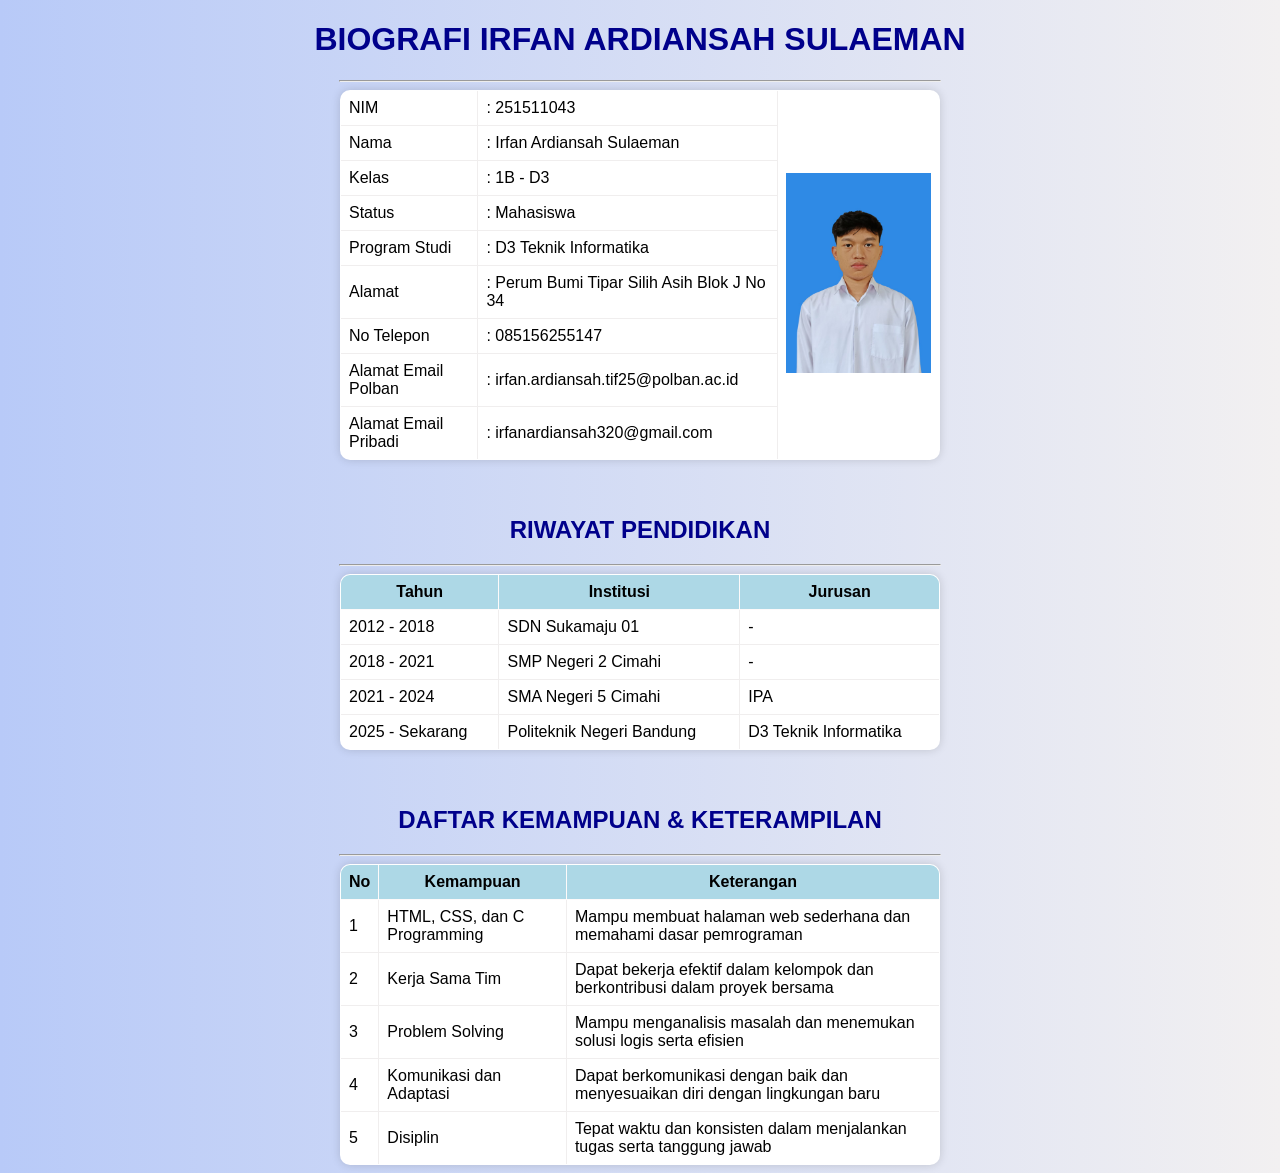
<file: index.html>
<!DOCTYPE html>
<html>
<head>
    <title>Biografi Irfan Ardiansah Sulaeman</title>
    
    <link rel="stylesheet" href="style.css">

    <meta name="viewport" content="width=device-width, initial-scale=1.0">

</head>
<body>

    <h1 align="center">BIOGRAFI IRFAN ARDIANSAH SULAEMAN</h1>
    <hr width="600">

    <table align="center" cellpadding="10px" width="600px">
      
      <tr>
        <td>NIM</td>
        <td>: 251511043</td>
        <td rowspan="10"><img src="foto2.jpg" height="200px" width="145px"></td>
      </tr>
      <tr>
        <td>Nama</td>
        <td>: Irfan Ardiansah Sulaeman</td>
      </tr>
      <tr>
        <td>Kelas</td>
        <td>: 1B  - D3</td>
      </tr>
      <tr>
        <td>Status</td>
        <td>: Mahasiswa</td>
      </tr>
      <tr>
        <td>Program Studi</td>
        <td>: D3 Teknik Informatika</td>
      </tr>
      <tr>
        <td>Alamat</td>
        <td>: Perum Bumi Tipar Silih Asih Blok J No 34</td>
      </tr>
      <tr>
        <td>No Telepon</td>
        <td>: 085156255147</td>
      </tr>
      <tr>
        <td>Alamat Email Polban</td>
        <td>: irfan.ardiansah.tif25@polban.ac.id</td>
      </tr>
      <tr>
        <td>Alamat Email Pribadi</td>
        <td>: irfanardiansah320@gmail.com</td>
      </tr>
    </table>

<br><br>

<h2 align="center">RIWAYAT PENDIDIKAN</h2>
<hr width="600">

<table align="center" cellpadding="8" width="600">
  <thead>
    <tr>
      <th>Tahun</th>
      <th>Institusi</th>
      <th>Jurusan</th>
    </tr>
  </thead>
  <tbody>
    <tr>
      <td>2012 - 2018</td>
      <td>SDN Sukamaju 01</td>
      <td>-</td>
    </tr>
    <tr>
      <td>2018 - 2021</td>
      <td>SMP Negeri 2 Cimahi</td>
      <td>-</td>
    </tr>
    <tr>
      <td>2021 - 2024</td>
      <td>SMA Negeri 5 Cimahi</td>
      <td>IPA</td>
    </tr>
    <tr>
      <td>2025 - Sekarang</td>
      <td>Politeknik Negeri Bandung</td>
      <td>D3 Teknik Informatika</td>
    </tr>
  </tbody>
</table>

<br><br>

<h2 align="center">DAFTAR KEMAMPUAN & KETERAMPILAN</h2>
<hr width="600">

<table align="center" cellpadding="8" width="600">
  <thead>
    <tr>
      <th>No</th>
      <th>Kemampuan</th>
      <th>Keterangan</th>
    </tr>
  </thead>
  <tbody>
    <tr>
      <td>1</td>
      <td>HTML, CSS, dan C Programming</td>
      <td>Mampu membuat halaman web sederhana dan memahami dasar pemrograman</td>
    </tr>
    <tr>
      <td>2</td>
      <td>Kerja Sama Tim</td>
      <td>Dapat bekerja efektif dalam kelompok dan berkontribusi dalam proyek bersama</td>
    </tr>
    <tr>
      <td>3</td>
      <td>Problem Solving</td>
      <td>Mampu menganalisis masalah dan menemukan solusi logis serta efisien</td>
    </tr>
    <tr>
      <td>4</td>
      <td>Komunikasi dan Adaptasi</td>
      <td>Dapat berkomunikasi dengan baik dan menyesuaikan diri dengan lingkungan baru</td>
    </tr>
    <tr>
      <td>5</td>
      <td>Disiplin</td>
      <td>Tepat waktu dan konsisten dalam menjalankan tugas serta tanggung jawab</td>
    </tr>
  </tbody>
</table>


<div class="intro">
  <img src="Logo Polban (Intro).png" class="logo">
</div>



</body>
</html>
</file>
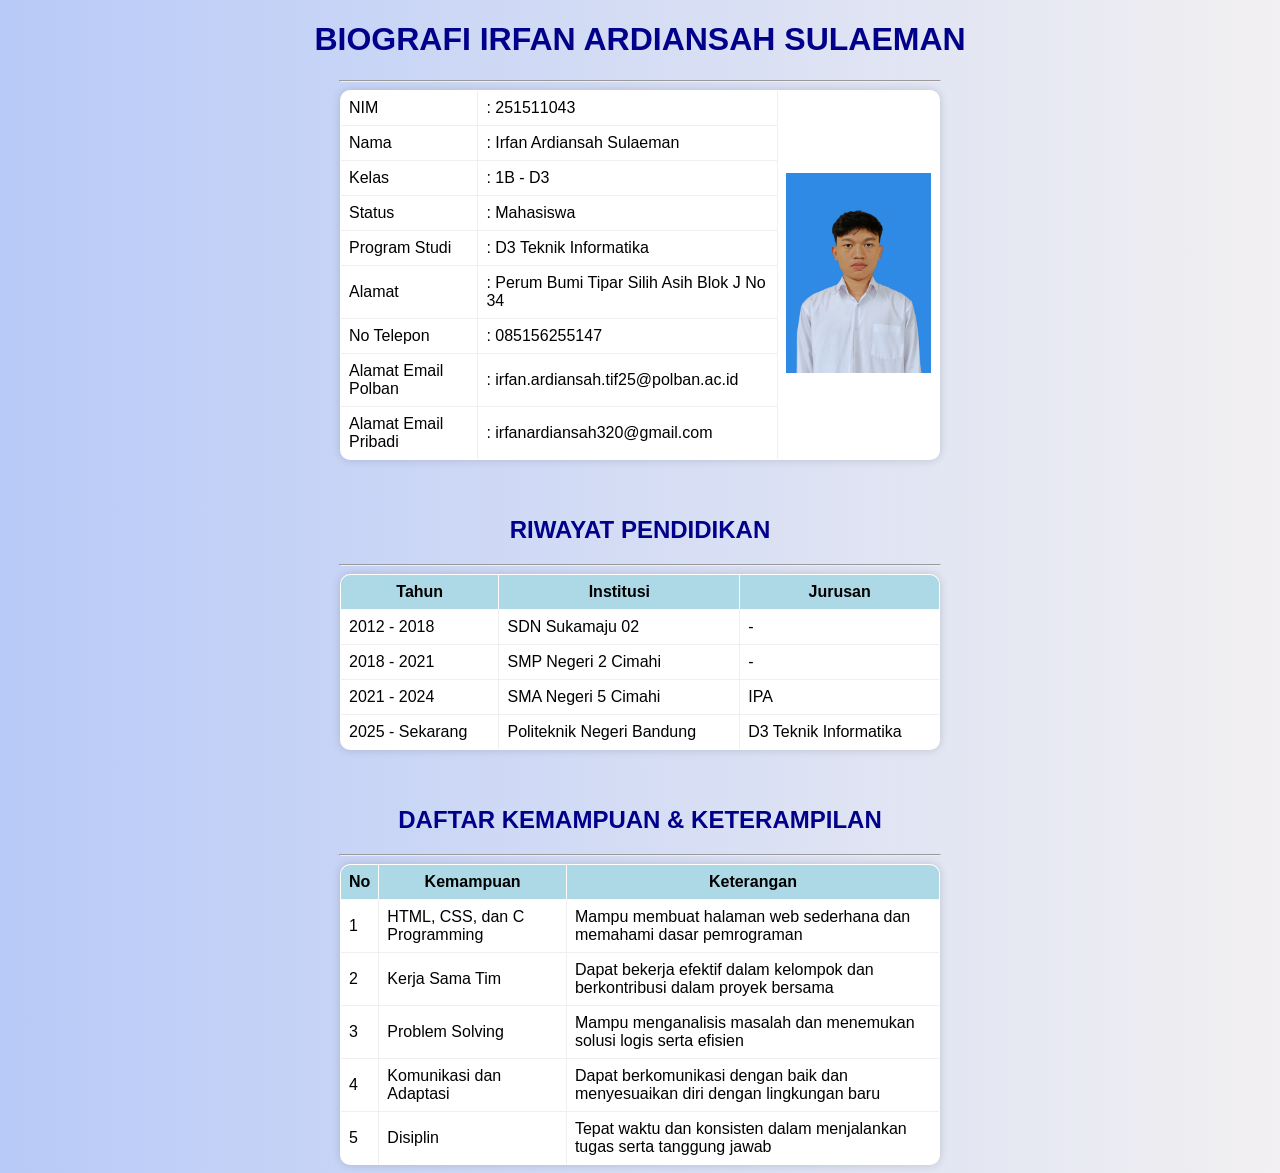
<file: biografi.html>
<!DOCTYPE html>
<html>
<head>
    <title>Biografi Irfan Ardiansah Sulaeman</title>
    
    <link rel="stylesheet" href="style.css">

    <meta name="viewport" content="width=device-width, initial-scale=1.0">

</head>
<body>

    <h1 align="center">BIOGRAFI IRFAN ARDIANSAH SULAEMAN</h1>
    <hr width="600">

    <table align="center" cellpadding="10px" width="600px">
      
      <tr>
        <td>NIM</td>
        <td>: 251511043</td>
        <td rowspan="10"><img src="foto2.jpg" height="200px" width="145px"></td>
      </tr>
      <tr>
        <td>Nama</td>
        <td>: Irfan Ardiansah Sulaeman</td>
      </tr>
      <tr>
        <td>Kelas</td>
        <td>: 1B  - D3</td>
      </tr>
      <tr>
        <td>Status</td>
        <td>: Mahasiswa</td>
      </tr>
      <tr>
        <td>Program Studi</td>
        <td>: D3 Teknik Informatika</td>
      </tr>
      <tr>
        <td>Alamat</td>
        <td>: Perum Bumi Tipar Silih Asih Blok J No 34</td>
      </tr>
      <tr>
        <td>No Telepon</td>
        <td>: 085156255147</td>
      </tr>
      <tr>
        <td>Alamat Email Polban</td>
        <td>: irfan.ardiansah.tif25@polban.ac.id</td>
      </tr>
      <tr>
        <td>Alamat Email Pribadi</td>
        <td>: irfanardiansah320@gmail.com</td>
      </tr>
    </table>

<br><br>

<h2 align="center">RIWAYAT PENDIDIKAN</h2>
<hr width="600">

<table align="center" cellpadding="8" width="600">
  <thead>
    <tr>
      <th>Tahun</th>
      <th>Institusi</th>
      <th>Jurusan</th>
    </tr>
  </thead>
  <tbody>
    <tr>
      <td>2012 - 2018</td>
      <td>SDN Sukamaju 02</td>
      <td>-</td>
    </tr>
    <tr>
      <td>2018 - 2021</td>
      <td>SMP Negeri 2 Cimahi</td>
      <td>-</td>
    </tr>
    <tr>
      <td>2021 - 2024</td>
      <td>SMA Negeri 5 Cimahi</td>
      <td>IPA</td>
    </tr>
    <tr>
      <td>2025 - Sekarang</td>
      <td>Politeknik Negeri Bandung</td>
      <td>D3 Teknik Informatika</td>
    </tr>
  </tbody>
</table>

<br><br>

<h2 align="center">DAFTAR KEMAMPUAN & KETERAMPILAN</h2>
<hr width="600">

<table align="center" cellpadding="8" width="600">
  <thead>
    <tr>
      <th>No</th>
      <th>Kemampuan</th>
      <th>Keterangan</th>
    </tr>
  </thead>
  <tbody>
    <tr>
      <td>1</td>
      <td>HTML, CSS, dan C Programming</td>
      <td>Mampu membuat halaman web sederhana dan memahami dasar pemrograman</td>
    </tr>
    <tr>
      <td>2</td>
      <td>Kerja Sama Tim</td>
      <td>Dapat bekerja efektif dalam kelompok dan berkontribusi dalam proyek bersama</td>
    </tr>
    <tr>
      <td>3</td>
      <td>Problem Solving</td>
      <td>Mampu menganalisis masalah dan menemukan solusi logis serta efisien</td>
    </tr>
    <tr>
      <td>4</td>
      <td>Komunikasi dan Adaptasi</td>
      <td>Dapat berkomunikasi dengan baik dan menyesuaikan diri dengan lingkungan baru</td>
    </tr>
    <tr>
      <td>5</td>
      <td>Disiplin</td>
      <td>Tepat waktu dan konsisten dalam menjalankan tugas serta tanggung jawab</td>
    </tr>
  </tbody>
</table>


<div class="intro">
  <img src="Logo Polban (Intro).png" class="logo">
</div>



</body>
</html>
</file>
<file: style.css>
@keyframes fadeIn {
  from { opacity: 0; }
  to { opacity: 1; }
}
body, h1, h2, table, ul, img {
  animation: fadeIn 2s ease-in-out;
}

h1 {
  animation: fadeIn 2s ease-in-out;
  color: rgb(253, 250, 250);
  text-align: center;
  transition: color 3s;
}

h1:hover {
  color: rgb(255, 0, 0);
}

body {
  background-color: #f2f2f2;
  font-family: Arial, sans-serif;
}

table {
  background-color: white;
  border: 1px solid rgb(248, 243, 243);
  border-collapse: collapse;
}

td {
  border: 1px solid rgb(240, 238, 238);
  padding: 8px;
}

h1, h2 {
  color: darkblue;
}

th {
  background-color: lightblue;
  border: 1px solid rgb(253, 250, 250);
  padding: 8px;
}

body {
  background: linear-gradient(to right, #b8caf8, #f2f0f1);
  font-family: Arial, sans-serif;

  table {
  border-radius: 10px;
  overflow: hidden;
  box-shadow: 0 0 10px rgba(0,0,0,0.15);
}

tr:hover {
  background-color: #d9e6ff;
  transition: 0.8s;
}

table {
  transition: transform 1.5s ease;
}

table:hover {
  transform: scale(1.03);
}

table:hover {
  transform: scale(1.03);
  box-shadow: 0 0 15px rgba(0,0,0,0.2);
}

table:hover {
  transform: scale(1.03);
  box-shadow: 0 0 20px rgba(0, 51, 102, 0.3);
}


}

.intro {
  position: fixed;
  background: white;
  top: 0; left: 0;
  width: 100%; height: 100%;
  display: flex;
  justify-content: center;
  align-items: center;
  animation: fadeOut 2s ease forwards;
  animation-delay: 2s;
}

.logo {
  width: 150px;
  animation: fadeIn 1.5s ease;
  background: transparent;
}

@keyframes fadeIn {
  from {opacity: 0;}
  to {opacity: 1;}
}

@keyframes fadeOut {
  to {opacity: 0; visibility: hidden;}
}

body > *:not(.intro) {
  opacity: 0;
  animation: show 1s ease forwards;
  animation-delay: 3s;
}

@keyframes show {
  to {opacity: 1;}
}
</file>
